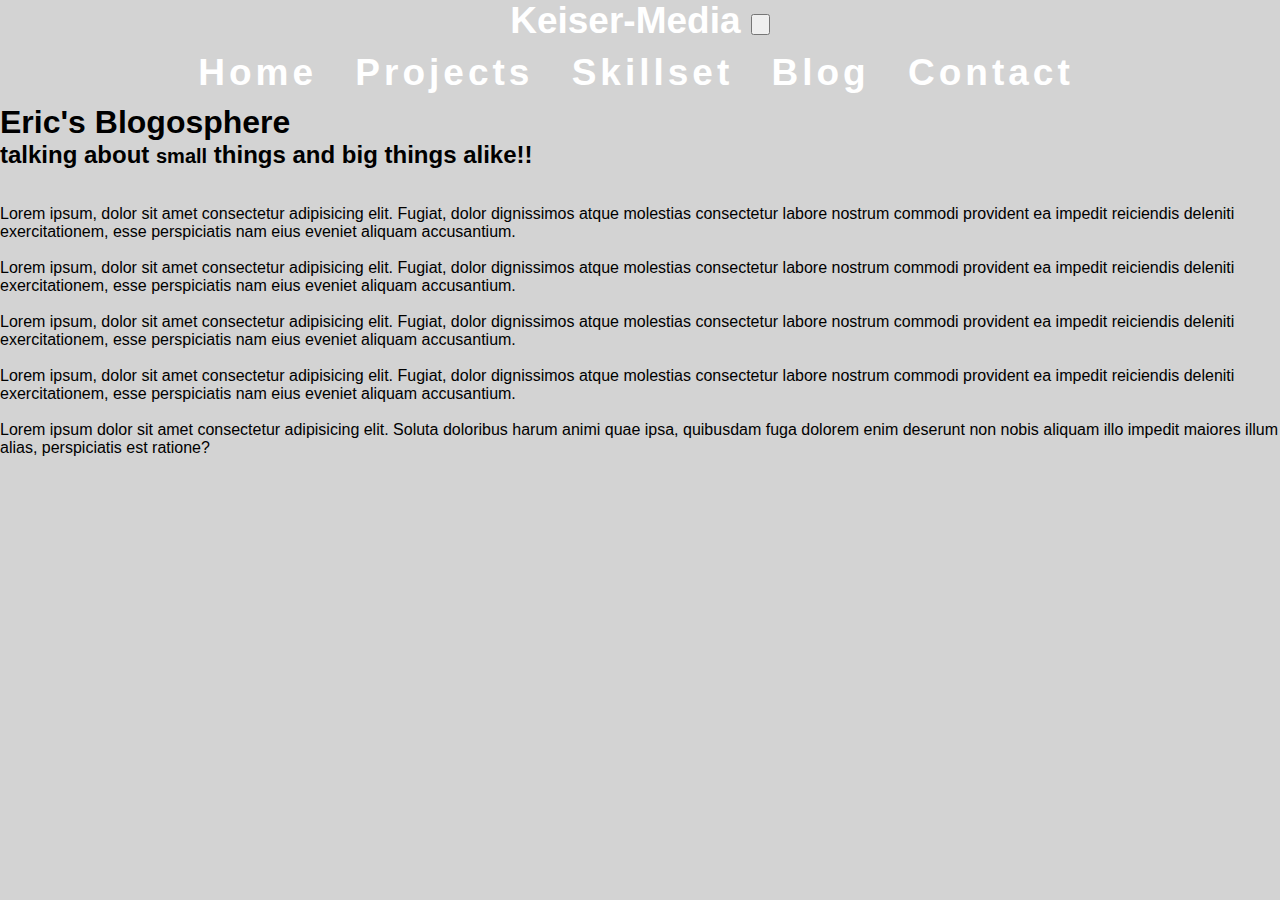
<file: blog/index.html>
<!DOCTYPE html>
<html lang="en">
<head>
  <meta charset="UTF-8">
  <meta name="viewport" content="width=device-width, initial-scale=1.0">
  <meta http-equiv="X-UA-Compatible" content="ie=edge">
  <title>Eric Keiser || Blog</title>
   <!-- Bootstrap CSS -->
    <link rel="stylesheet" href="https://stackpath.bootstrapcdn.com/bootstrap/4.1.1/css/bootstrap.min.css" integrity="sha384-WskhaSGFgHYWDcbwN70/dfYBj47jz9qbsMId/iRN3ewGhXQFZCSftd1LZCfmhktB" crossorigin="anonymous">

    <link rel="stylesheet" href="../css/headerFooter.css">
</head>

<body>
  <nav class="navbar navbar-expand-sm navbar-dark bg-dark">
      <div class="container-fluid">
        <a href="#" class="navbar-brand">Keiser-Media</a>
        <button class="navbar-toggler"><span class="navbar-toggler-icon" data-toggle="collapse" data-target="#navbarNav"></span></button>
        <div class="collapse navbar-collapse justify-content-end" id="navbarNav">
        <ul class="navbar-nav">
          <li class="nav-item">
            <a href="/index.html" class="nav-link">Home</a>
          </li>
          <li class="nav-item">
            <a href="../projects/index.html" class="nav-link">Projects</a>
          </li>
          <li class="nav-item">
            <a href="../media/index.html" class="nav-link">Skillset</a>
          </li>
          <li class="nav-item">
            <a href="../blog/index.html" class="nav-link">Blog</a>
          </li>
            <li>
              <a href="../contact/index.html" class="nav-link">Contact</a>
          </li>
        </ul>
        </div> 
      </div>
    </nav>
    
  
   

  
    <!-- HEADER -->
  <div class="header">
    <h1>Eric's Blogosphere</h1>
    <div class="tagline">
      <h2>talking about <small class="small">small</small> things and <strong class="big">big</strong> things alike!!</h2>
    </div>
  </div>
  <br />
  <br />



 <div class="paragraph1">
  <p>Lorem ipsum, dolor sit amet consectetur adipisicing elit. Fugiat, dolor dignissimos atque molestias consectetur labore nostrum commodi provident ea impedit reiciendis deleniti exercitationem, esse perspiciatis nam eius eveniet aliquam accusantium.</p>
</div><br />

<div class="paragraph2">
  <p>Lorem ipsum, dolor sit amet consectetur adipisicing elit. Fugiat, dolor dignissimos atque molestias consectetur labore nostrum commodi provident ea impedit reiciendis deleniti exercitationem, esse perspiciatis nam eius eveniet aliquam accusantium.</p>
</div><br />

<div class="paragraph3">
  <p>Lorem ipsum, dolor sit amet consectetur adipisicing elit. Fugiat, dolor dignissimos atque molestias consectetur labore nostrum commodi provident ea impedit reiciendis deleniti exercitationem, esse perspiciatis nam eius eveniet aliquam accusantium.</p>
</div><br />

  <p>Lorem ipsum, dolor sit amet consectetur adipisicing elit. Fugiat, dolor dignissimos atque molestias consectetur labore nostrum commodi provident ea impedit reiciendis deleniti exercitationem, esse perspiciatis nam eius eveniet aliquam accusantium.</p><br />

<p>Lorem ipsum dolor sit amet consectetur adipisicing elit. Soluta doloribus harum animi quae ipsa, quibusdam fuga dolorem enim deserunt non nobis aliquam illo impedit maiores illum alias, perspiciatis est ratione?</p><br />

 

  <!--<footer>
    <nav>
      <a href="mailto:example@example.com">contact me </a>
    </nav>
    <p>you can contact me at blah blah blah blah</p>
    <p>&copy &nbsp; Eric Kieser media</p>

  </footer>-->
  </div>

  </script>
    <!-- jQuery first, then Popper.js, then Bootstrap JS -->
    <script src="https://code.jquery.com/jquery-3.3.1.slim.min.js" integrity="sha384-q8i/X+965DzO0rT7abK41JStQIAqVgRVzpbzo5smXKp4YfRvH+8abtTE1Pi6jizo" crossorigin="anonymous"></script>
    <script src="https://cdnjs.cloudflare.com/ajax/libs/popper.js/1.14.3/umd/popper.min.js" integrity="sha384-ZMP7rVo3mIykV+2+9J3UJ46jBk0WLaUAdn689aCwoqbBJiSnjAK/l8WvCWPIPm49" crossorigin="anonymous"></script>
    <script src="https://stackpath.bootstrapcdn.com/bootstrap/4.1.1/js/bootstrap.min.js" integrity="sha384-smHYKdLADwkXOn1EmN1qk/HfnUcbVRZyYmZ4qpPea6sjB/pTJ0euyQp0Mk8ck+5T" crossorigin="anonymous"></script>
</body>

</html>
</file>
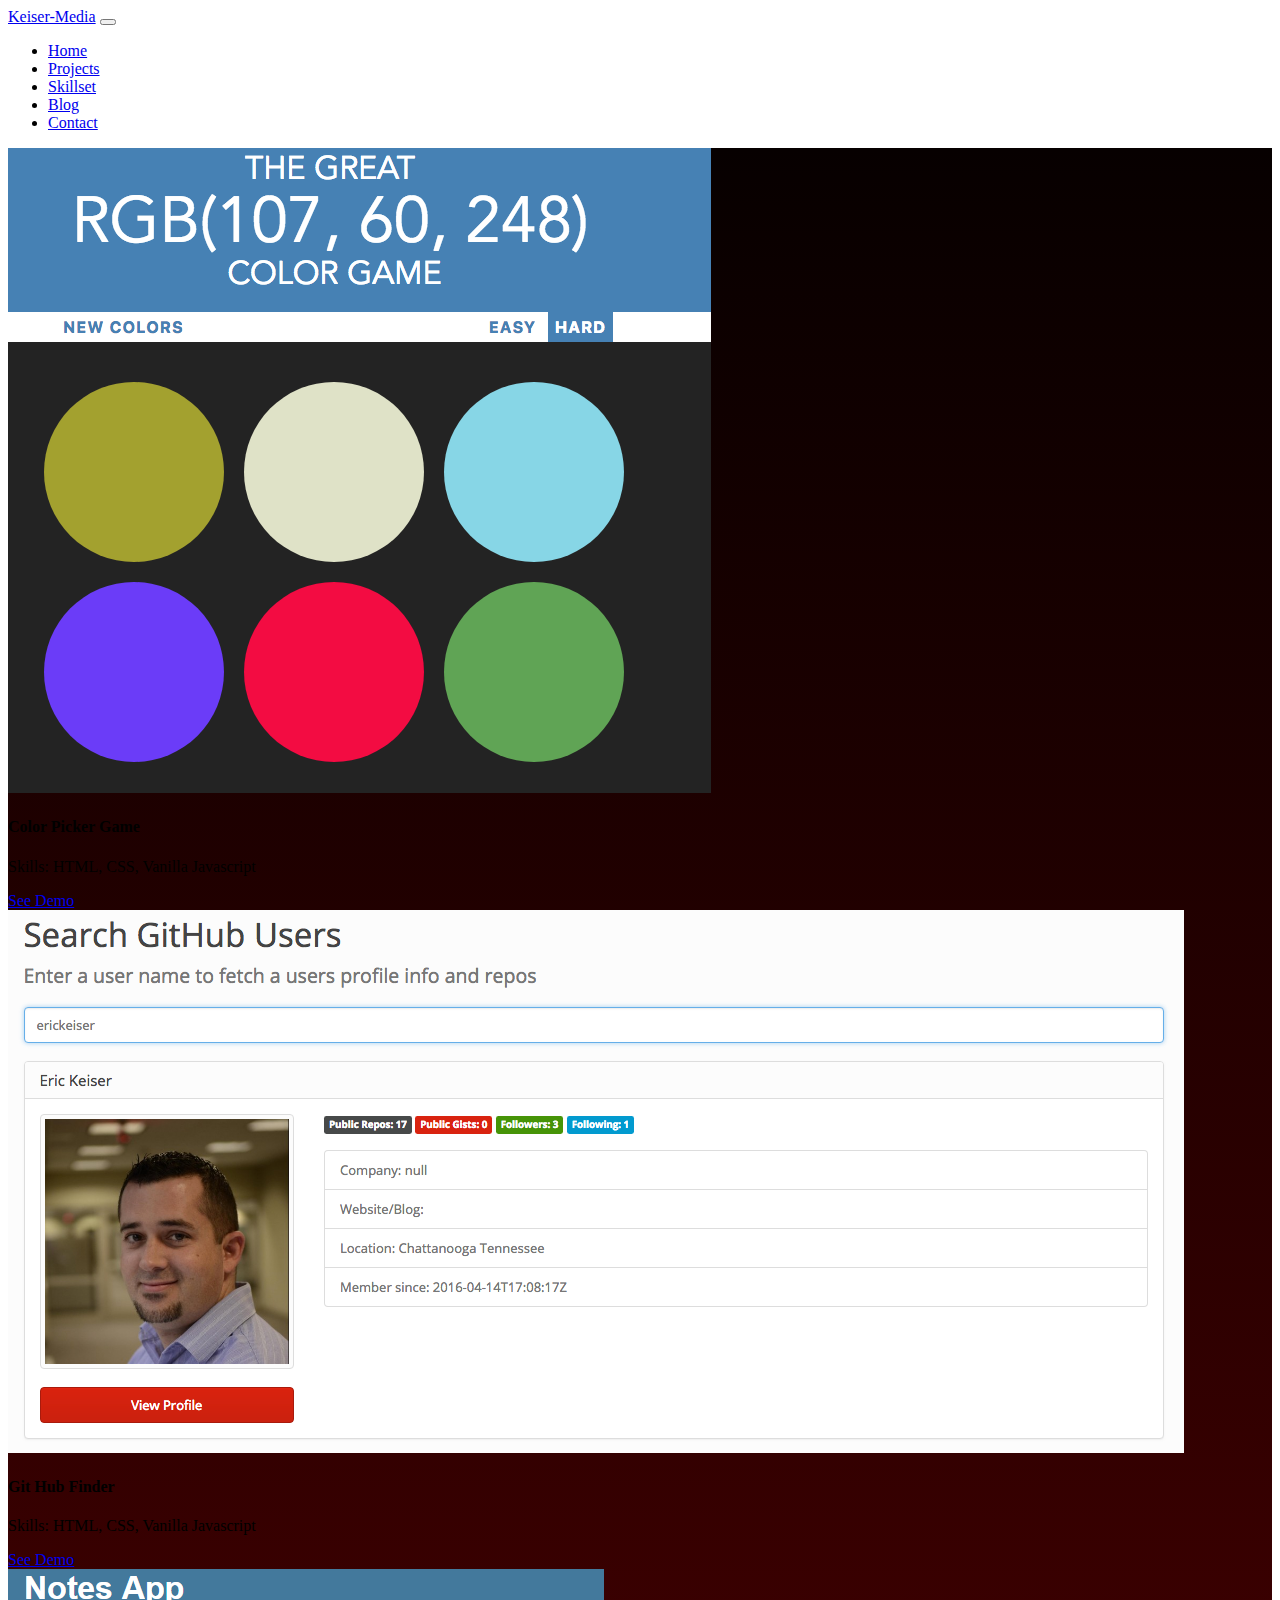
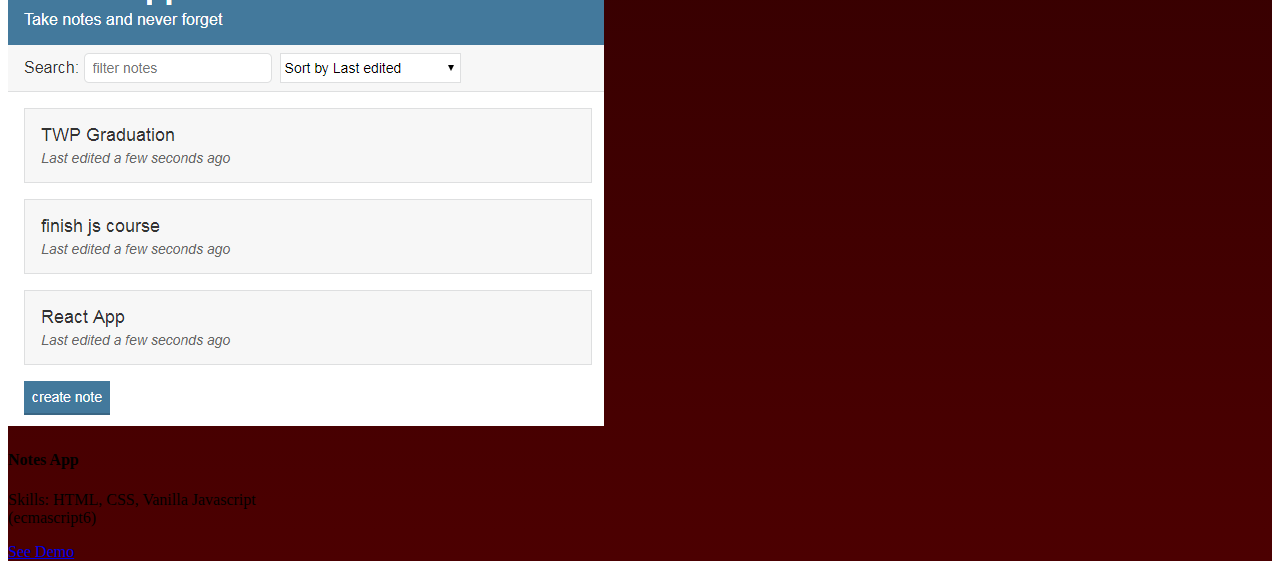
<file: projects/index.html>
<!DOCTYPE html>
<html lang="en">
<head>
  <meta charset="UTF-8">
  <meta name="viewport" content="width=device-width, initial-scale=1.0">
  <meta http-equiv="X-UA-Compatible" content="ie=edge">
  <title>Eric Keiser || Projects</title>
    <!--BOOTSTRAP CSS-->
  <link rel="stylesheet" href="https://stackpath.bootstrapcdn.com/bootstrap/4.1.1/css/bootstrap.min.css" integrity="sha384-WskhaSGFgHYWDcbwN70/dfYBj47jz9qbsMId/iRN3ewGhXQFZCSftd1LZCfmhktB" crossorigin="anonymous">
    <!--CUSTOM CSS-->
 <link rel="stylesheet" href="../css/projects.css">
  
</head>
<body>
  <nav class="navbar navbar-expand-sm navbar-dark bg-dark ">
      <div class="container-fluid">
        <a href="#" class="navbar-brand">Keiser-Media</a>
        <button class="navbar-toggler"><span class="navbar-toggler-icon" data-toggle="collapse" data-target="#navbarNav"></span></button>
        <div class="collapse navbar-collapse justify-content-end" id="navbarNav">
        <ul class="navbar-nav">
          <li class="nav-item">
            <a href="/index.html" class="nav-link">Home</a>
          </li>
          <li class="nav-item">
            <a href="../projects/index.html" class="nav-link">Projects</a>
          </li>
          <li class="nav-item">
            <a href="../media/index.html" class="nav-link">Skillset</a>
          </li>
          <li class="nav-item">
            <a href="../blog/index.html" class="nav-link">Blog</a>
          </li>
            <li>
              <a href="../contact/index.html" class="nav-link">Contact</a>
          </li>
        </ul>
        </div> 
      </div>
    </nav>


 
  
  <div id="gradient">
       <!-- CARD WITH IMAGE -->
      <div class="card mb-3" style="width:20rem">
        <img class="card-img-top" src="../img/project_images/colorGame.png" alt="Color Picker Game">
        <div class="card-body">
          <h4 class="card-title">Color Picker Game</h4>
            <p class="card-text">Skills: HTML, CSS, Vanilla Javascript</p>
              <a href="https://colorpickergame.netlify.com/" target="_blank" class="btn btn-success btn-block">See Demo</a>
        </div>
      </div>

       <div class="card mb-3" style="width:20rem">
        <img class="card-img-top" src="../img/project_images/gitHubFinder.png" alt="Git Hub Finder">
        <div class="card-body">
          <h4 class="card-title">Git Hub Finder</h4>
            <p class="card-text">Skills: HTML, CSS, Vanilla Javascript</p>
              <a href="https://githubfinderapp.netlify.com/" target="_blank" class="btn btn-success btn-block">See Demo</a>
        </div>
      </div>
       <div class="card mb-3" style="width:20rem">
        <img class="card-img-top" src="../img/project_images/notes-app.PNG" alt="Git Hub Finder">
        <div class="card-body">
          <h4 class="card-title">Notes App</h4>
            <p class="card-text">Skills: HTML, CSS, Vanilla Javascript (ecmascript6)</p>
              <a href="https://my-notes-app.netlify.com" target="_blank" class="btn btn-success btn-block">See Demo</a>
        </div>
      </div>
  </div>
    
       
        
  

      
    


    <!--jQuery first then bootstrap-->
  <script src="https://code.jquery.com/jquery-3.3.1.slim.min.js" integrity="sha384-q8i/X+965DzO0rT7abK41JStQIAqVgRVzpbzo5smXKp4YfRvH+8abtTE1Pi6jizo" crossorigin="anonymous"></script>
  <script src="https://cdnjs.cloudflare.com/ajax/libs/popper.js/1.14.3/umd/popper.min.js" integrity="sha384-ZMP7rVo3mIykV+2+9J3UJ46jBk0WLaUAdn689aCwoqbBJiSnjAK/l8WvCWPIPm49" crossorigin="anonymous"></script>
  <script src="https://stackpath.bootstrapcdn.com/bootstrap/4.1.1/js/bootstrap.min.js" integrity="sha384-smHYKdLADwkXOn1EmN1qk/HfnUcbVRZyYmZ4qpPea6sjB/pTJ0euyQp0Mk8ck+5T" crossorigin="anonymous"></script>
</body>
</html>
</file>
<file: css/headerFooter.css>
* {
  margin: 0;
  padding: 0;
}

            /* BODY PIC AND FONT SET UP */
body {
  background:lightgrey;
  font-family: Arial, Helvetica, sans-serif;
  
}
html {
  height: 100%;
  width:100%;
}

            /* HEADER DISPLAY */
header {
  background: #000;
  width: 100%;
  height: 72px;
  position: fixed;
  z-index: 100;
  /*border-bottom: 1.5px solid grey;*/
  opacity: .9;
  overflow: hidden;
}
  
li {
  display: inline-block;
  padding: 10px;
}
  
a {
  color: #fff;
  text-decoration: none;
  font-weight: bold;
}
  
nav {
  text-align: center;
  font-size: 37px;
}

nav ul li  {
  letter-spacing: 4px;
  margin-right: 8px;
}

nav ul li a:hover {
  color: grey;
 
}


              /* SIDE NAVIGATION FOR MOBILE */
.side-nav {
  height: 100%;
  width: 0;
  position: fixed;
  z-index:1;
  top:0;
  left:0;
  background-color: #111;
  opacity: .9;
  overflow-x:hidden;
  padding-top: 60px;
  transition:.5s;
}

.side-nav a {
  padding: 10px 10px 10px 30px;
  text-decoration: none;
  font-size: 22px;
  color: #ccc;
  display: block;
  transition: 0.3s;
}
  

.side-nav a:hover {
  color:#fff;
}

.side-nav .btn-close {
  position: absolute;
  top:0;
  right: 22px;
  font-size: 36px;
  margin-left: 50px;
}

span {
  
  float: left;
  padding-left: 15px;
  padding-top: 17px
}

/* MEDIA QUERIES */
@media(max-width: 568px) {
  .navbar-nav {display:none}
}

@media(min-width: 568px) {
  .open-slide {display:none}
}
  


  
/*/////////////////////////////////////////////////////////////////////////////////////////////////////////////////////////////////////////////////////////////////////////////////////////////////////////// FOOTER /////////////////////////////////////////////////////////////////////////*/
.footer {
  background-color: black;
  position:fixed;
  overflow: hidden;
}

 footer p {
  color: white;
}

footer {
  height: 112px;
  width: 100%;
  background-color: #000;
  position: absolute;
  left: 0px;
  bottom: 0px;
  padding: 12px;
}

.social {
  height: 75px;
  width: 80px;
  overflow: hidden;
  padding-right: 28px;
}

.ul {
  text-align: center;
}
</file>
<file: css/projects.css>
/* * {
  margin: 0;
  padding: 0; 
} */

#gradient {
  background:linear-gradient(#070000, #4c0001);
  height: 100%;
  width: 100%
 }
 #projects {
   margin-left: 10px;
  
 }

 h2 {
   color: white;
 }
</file>
